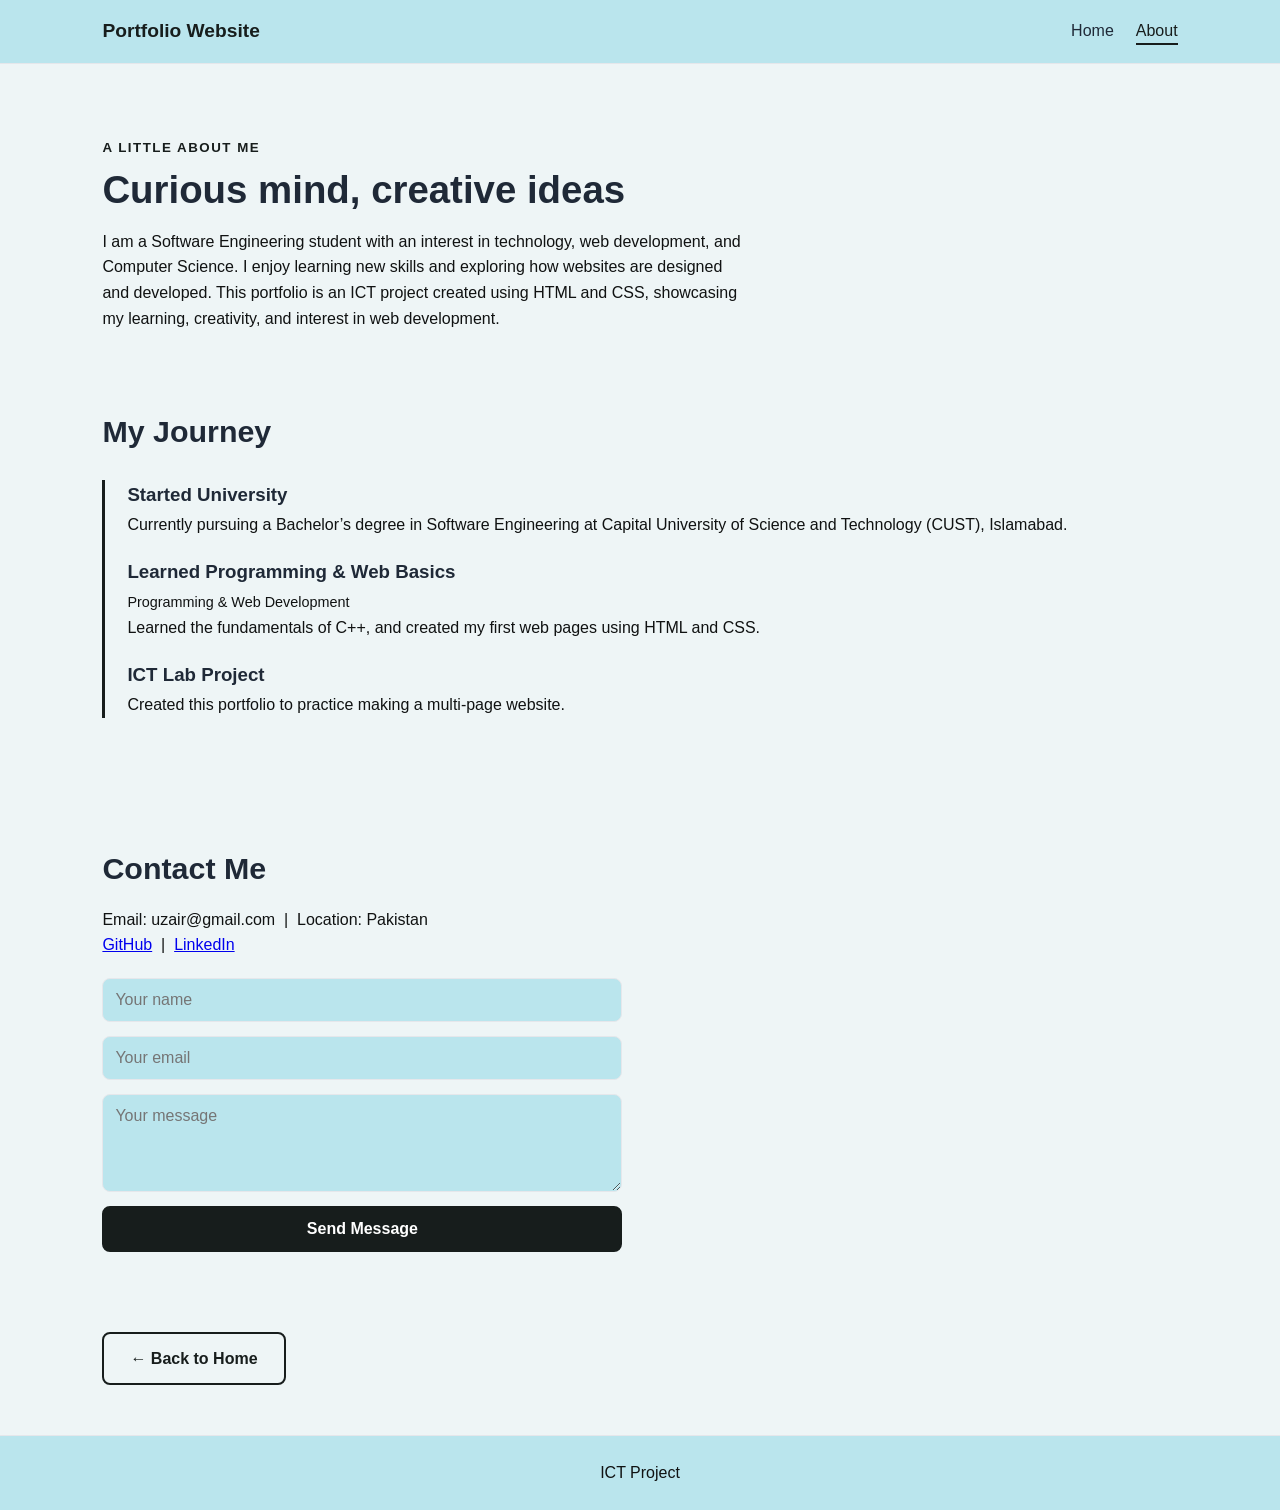
<file: about.html>
<!DOCTYPE html>
<html lang="en">
<head>
    <meta charset="UTF-8">
    <meta name="viewport" content="width=device-width, initial-scale=1.0">
    <title>About Me | My Student Portfolio</title>
    <link rel="stylesheet" href="style.css">
</head>
<body>
    <header class="navbar">
        <a class="logo" href="index.html">Portfolio Website</a>
        <nav class="nav-links" aria-label="Main navigation">
            <a class="nav-home" href="index.html">Home</a>
            <a class="nav-about" href="about.html" aria-current="page">About</a>
        </nav>
    </header>

    <main>
        <div class="page-header">
            <small>A LITTLE ABOUT ME</small>
            <h1>Curious mind, creative ideas</h1>
            <p>
                I am a Software Engineering student with an interest in technology,
                web development, and Computer Science. I enjoy learning new skills
                and exploring how websites are designed and developed.
                This portfolio is an ICT project created using HTML and CSS,
                showcasing my learning, creativity, and interest in web development.
            </p>
        </div>

        <section>
            <h2>My Journey</h2>
            <div class="timeline">
                <div>
                    <h3>Started University</h3>
                    <p>
                        Currently pursuing a Bachelor’s degree in Software Engineering
                        at Capital University of Science and Technology (CUST), Islamabad.
                    </p>
                </div>

                <div>
                    <h3>Learned Programming &amp; Web Basics</h3>
                    <span>Programming &amp; Web Development</span>
                    <p>
                        Learned the fundamentals of C++, and created my first web pages
                        using HTML and CSS.
                    </p>
                </div>

                <div>
                    <h3>ICT Lab Project</h3>
                    <p>Created this portfolio to practice making a multi-page website.</p>
                </div>
            </div>
        </section>

        <section>
            <h2>Contact Me</h2>
            <p>Email: uzair@gmail.com &nbsp;|&nbsp; Location: Pakistan</p>
<p class="social-links">
    <a href="https://github.com/uzair1101-1" target="_blank" rel="noopener noreferrer">GitHub</a>
    &nbsp;|&nbsp;
    <a href="https://www.linkedin.com/in/apna-linkedin-username/" target="_blank" rel="noopener noreferrer">LinkedIn</a>
</p>
            <form>
                <label class="visually-hidden" for="contact-name">Your name</label>
                <input
                    id="contact-name"
                    name="name"
                    type="text"
                    placeholder="Your name"
                    autocomplete="name"
                    required
                >

                <label class="visually-hidden" for="contact-email">Your email</label>
                <input
                    id="contact-email"
                    name="email"
                    type="email"
                    placeholder="Your email"
                    autocomplete="email"
                    required
                >

                <label class="visually-hidden" for="contact-message">Your message</label>
                <textarea
                    id="contact-message"
                    name="message"
                    rows="4"
                    placeholder="Your message"
                    required
                ></textarea>

                <button class="button" type="submit">Send Message</button>
            </form>
        </section>

        <div class="page-nav">
            <a class="button outline" href="index.html">&larr; Back to Home</a>
            <span></span>
        </div>
    </main>

    <footer>ICT Project</footer>
</body>
</html>
</file>
<file: style.css>
:root {
    --bg: hsl(189, 30%, 95%);
    --card: #bae5ed;
    --text: #1f2937;
    --muted: #101212;
    --primary: #171d1c;
    --primary-dark: #759313;
    --border: #e5e7eb;
}

* {
    box-sizing: border-box;
    margin: 0;
    padding: 0;
}

html {
    scroll-behavior: smooth;
    scroll-padding-top: 80px;
}

body {
    font-family: "Segoe UI", Arial, sans-serif;
    background: var(--bg);
    color: var(--text);
    line-height: 1.6;
}

.navbar {
    display: flex;
    justify-content: space-between;
    align-items: center;
    padding: 16px 8%;
    background: var(--card);
    border-bottom: 1px solid var(--border);
    position: sticky;
    top: 0;
    z-index: 10;
}

.logo {
    font-weight: 700;
    font-size: 1.2rem;
    color: var(--primary);
    text-decoration: none;
}

.nav-links {
    display: flex;
    gap: 22px;
}

.nav-links a {
    text-decoration: none;
    color: var(--text);
    font-weight: 500;
}

.nav-links a:hover,
.nav-links a[aria-current="page"] {
    color: var(--primary);
}

.nav-links a[aria-current="page"] {
    border-bottom: 2px solid var(--primary);
}

/* Buttons */
.button {
    display: inline-block;
    padding: 12px 26px;
    background: var(--primary);
    color: #fff;
    text-decoration: none;
    border-radius: 8px;
    font-weight: 600;
    border: 2px solid var(--primary);
    cursor: pointer;
    font-size: 1rem;
    transition: transform 0.2s, background 0.2s;
}

.button:hover {
    background: var(--primary-dark);
    border-color: var(--primary-dark);
    transform: translateY(-2px);
}

.button.outline {
    background: transparent;
    color: var(--primary);
}

.button.outline:hover {
    background: var(--primary);
    color: #fff;
}

.hero {
    display: flex;
    justify-content: space-between;
    align-items: center;
    gap: 40px;
    padding: 80px 8%;
    overflow: hidden;
}

.intro h1 {
    font-size: 2.6rem;
    margin-bottom: 8px;
}

.intro h2 {
    color: var(--primary);
    font-size: 1.17rem;
    margin-bottom: 16px;
}

.intro p {
    color: var(--muted);
    max-width: 520px;
    margin-bottom: 24px;
}

.profile-box {
    width: 280px;
    height: 280px;
    border-radius: 50%;
    background: transparent;
    color: #cec2c2;
    display: flex;
    align-items: center;
    justify-content: center;
    text-align: center;
    font-size: 1rem;
    box-shadow: none;
    overflow: hidden;
}

.profile-box img {
    width: 100%;
    height: 100%;
    object-fit: cover;
    display: block;
}

/* Sections */
section {
    padding: 50px 8%;
}

section small,
.page-header small {
    color: var(--primary);
    font-weight: 700;
    letter-spacing: 1.5px;
}

section h2 {
    font-size: 1.9rem;
    margin: 6px 0 14px;
}

section > p {
    color: var(--muted);
    max-width: 700px;
}

/* Cards */
.cards {
    display: grid;
    grid-template-columns: repeat(auto-fit, minmax(240px, 1fr));
    gap: 22px;
    margin-top: 24px;
}

.cards article {
    background: var(--card);
    border: 1px solid var(--border);
    border-radius: 14px;
    padding: 24px;
    transition: transform 0.2s, box-shadow 0.2s;
}

.cards article:hover {
    transform: translateY(-5px);
    box-shadow: 0 10px 25px rgba(0, 0, 0, 0.1);
}

.cards article b {
    color: var(--primary);
    font-size: 1.4rem;
}

.cards article h3 {
    margin: 6px 0 10px;
}

.cards ul {
    padding-left: 18px;
    color: var(--muted);
}

.cards p {
    color: var(--muted);
}

/* About page */
.page-header {
    padding: 70px 8% 20px;
}

.page-header h1 {
    font-size: 2.4rem;
}

.page-header p {
    color: var(--muted);
    max-width: 650px;
    margin-top: 8px;
}

.timeline {
    border-left: 3px solid var(--primary);
    margin-top: 24px;
    padding-left: 22px;
}

.timeline div {
    margin-bottom: 20px;
}

.timeline h3 {
    margin-bottom: 2px;
}

.timeline span {
    color: var(--muted);
    font-size: 0.9rem;
}

.timeline p {
    color: var(--muted);
}

/* Contact form */
form {
    display: grid;
    gap: 14px;
    max-width: 520px;
    margin-top: 20px;
}

form input,
form textarea {
    padding: 12px;
    border-radius: 8px;
    border: 1px solid var(--border);
    background: var(--card);
    color: var(--text);
    font-family: inherit;
    font-size: 1rem;
}

.visually-hidden {
    position: absolute;
    width: 1px;
    height: 1px;
    padding: 0;
    margin: -1px;
    overflow: hidden;
    clip: rect(0, 0, 0, 0);
    white-space: nowrap;
    border: 0;
}

/* Next / Back buttons */
.page-nav {
    display: flex;
    justify-content: space-between;
    align-items: center;
    padding: 30px 8% 50px;
}

/* Footer */
footer {
    text-align: center;
    padding: 24px;
    background: var(--card);
    border-top: 1px solid var(--border);
    color: var(--muted);
}

/* Mobile screens */
@media (max-width: 700px) {
    .hero {
        flex-direction: column-reverse;
        text-align: center;
        padding-top: 50px;
    }

    .intro h1 {
        font-size: 2rem;
    }
}
</file>
